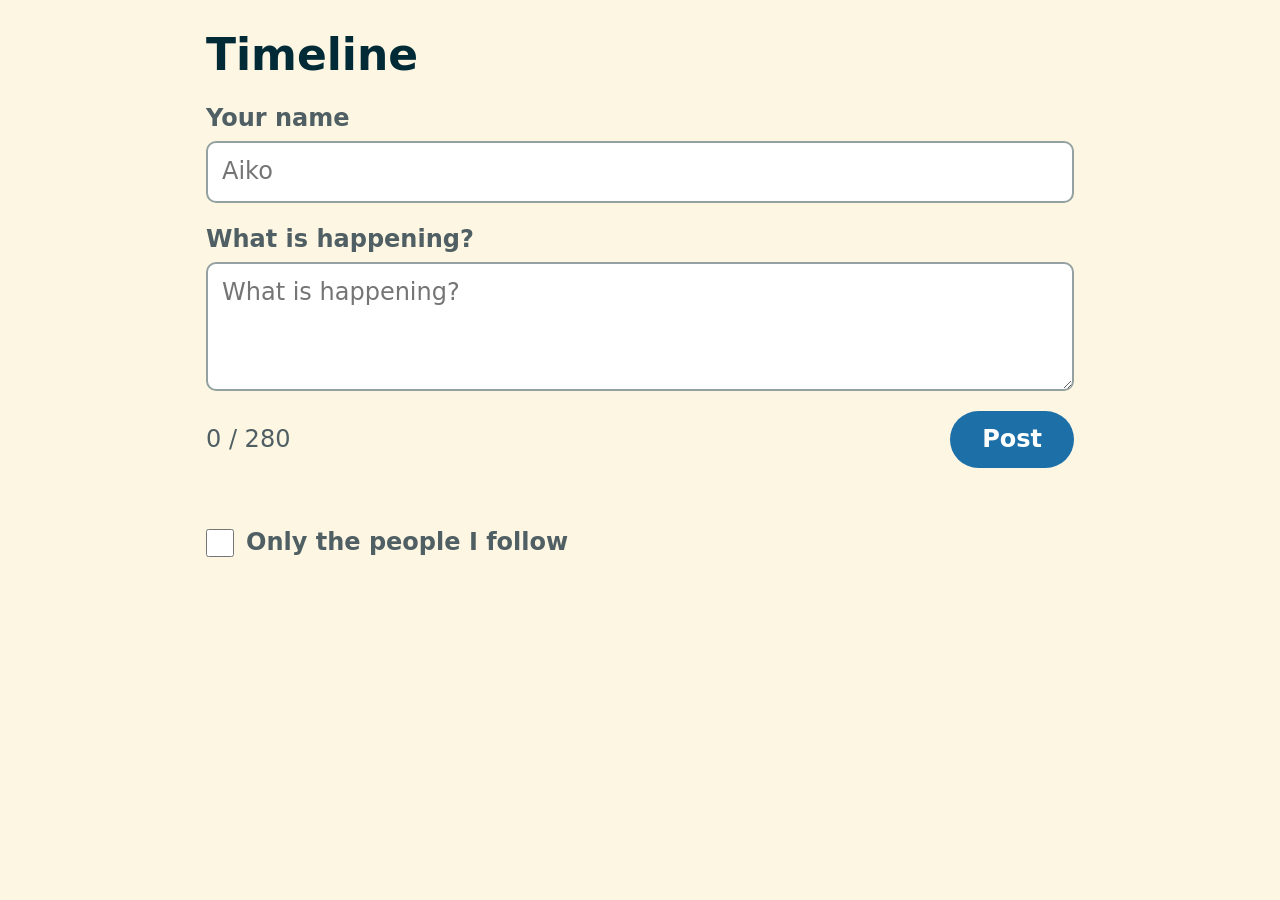
<file: page-only/index.html>
<!DOCTYPE html>
<html lang="en">
<head>
  <meta charset="utf-8">
  <meta name="viewport" content="width=device-width, initial-scale=1">
  <title>Timeline</title>
  <link rel="stylesheet" href="style.css">
</head>
<body>
  <main>
    <h1>Timeline</h1>

    <div class="name-row">
      <label for="author">Your name</label>
      <input id="author" type="text" autocomplete="off" placeholder="Aiko">
    </div>

    <form id="post-form">
      <label for="text">What is happening?</label>
      <textarea id="text" rows="3" placeholder="What is happening?"></textarea>
      <div class="post-row">
        <span id="count" class="count">0 / 280</span>
        <button type="submit">Post</button>
      </div>
    </form>

    <p id="status" class="status" role="status"></p>

    <!-- The switch between everyone's posts and the conversations of the people I follow.
         모두의 글과 내가 팔로우하는 사람들의 대화 사이를 오가는 스위치. -->
    <label class="switch">
      <input id="following-only" type="checkbox">
      Only the people I follow
    </label>

    <ol id="timeline" class="timeline" aria-label="Posts, newest first, each with its replies"></ol>

    <!-- The reply form. There is one, and it waits here, hidden.
         A Reply button moves it under its post and shows it.
         답글 폼. 하나뿐이고, 여기서 숨은 채 기다립니다.
         Reply 버튼이 이것을 그 글 아래로 옮겨서 보여 줍니다. -->
    <form id="reply-form" class="reply-form" hidden>
      <label for="reply-author">Your name</label>
      <input id="reply-author" type="text" autocomplete="off" placeholder="Aiko">
      <label id="reply-label" for="reply-text">Your reply</label>
      <textarea id="reply-text" rows="2" placeholder="Write a reply"></textarea>
      <div class="post-row">
        <span id="reply-count" class="count">0 / 280</span>
        <span class="reply-buttons">
          <button id="reply-cancel" class="small-button" type="button">Cancel</button>
          <button type="submit">Send</button>
        </span>
      </div>
      <p id="reply-status" class="status" role="status"></p>
    </form>
  </main>

  <script src="app.js"></script>
</body>
</html>
</file>
<file: page-only/style.css>
/* Timeline: how the page looks.
   This file is the same in page-only/ and with-backend/, so both versions look the same.
   The type is large because the page is read from the back of a room.
   Timeline: 화면의 모양. 이 파일은 page-only/와 with-backend/에서 똑같아서, 두 버전이 같은 모양입니다.
   글자가 큰 이유는 강의실 뒤에서도 읽을 수 있게 하기 위해서입니다. */

/* The colours, in one place. Dark is the default.
   색을 한곳에 모아 둡니다. 기본은 어두운 모드입니다. */
:root {
  --background: #002b36;
  --card: #073642;
  --text: #eee8d5;
  --quiet: #a7b5b5;
  --author: #e6b422;
  --button: #1d6fa8;
  --button-text: #ffffff;
  --warning: #ff8a7a;
  --border: #586e75;
}

/* The same colours for a computer set to light mode.
   밝은 모드로 설정된 컴퓨터를 위한 같은 색들. */
@media (prefers-color-scheme: light) {
  :root {
    --background: #fdf6e3;
    --card: #ffffff;
    --text: #002b36;
    --quiet: #4f5f63;
    --author: #7a5a00;
    --button: #1d6fa8;
    --button-text: #ffffff;
    --warning: #b3261e;
    --border: #93a1a1;
  }
}

* {
  box-sizing: border-box;
}

body {
  margin: 0;
  background: var(--background);
  color: var(--text);
  font-family: system-ui, -apple-system, "Segoe UI", sans-serif;
  font-size: 24px;
  line-height: 1.4;
}

main {
  max-width: 900px;
  margin: 0 auto;
  padding: 24px 16px;
}

h1 {
  margin: 0 0 16px;
  font-size: 44px;
}

label {
  display: block;
  margin-bottom: 6px;
  color: var(--quiet);
  font-weight: 600;
}

input,
textarea {
  width: 100%;
  padding: 12px 14px;
  border: 2px solid var(--border);
  border-radius: 10px;
  background: var(--card);
  color: var(--text);
  font: inherit;
}

textarea {
  resize: vertical;
}

input:focus,
textarea:focus,
button:focus {
  outline: 3px solid var(--author);
  outline-offset: 2px;
}

.name-row {
  margin-bottom: 20px;
}

.post-row {
  display: flex;
  align-items: center;
  justify-content: space-between;
  margin-top: 10px;
}

.count {
  color: var(--quiet);
}

.count.too-long {
  color: var(--warning);
  font-weight: 700;
}

button {
  padding: 12px 32px;
  border: none;
  border-radius: 999px;
  background: var(--button);
  color: var(--button-text);
  font: inherit;
  font-weight: 700;
  cursor: pointer;
}

.status {
  min-height: 1.4em;
  margin: 12px 0;
  color: var(--warning);
  font-weight: 700;
}

.timeline {
  margin: 0;
  padding: 0;
  list-style: none;
}

.post {
  margin-bottom: 12px;
  padding: 14px 18px;
  border: 2px solid var(--border);
  border-radius: 12px;
  background: var(--card);
}

.post-author {
  color: var(--author);
  font-weight: 700;
}

.post-time {
  margin-left: 12px;
  color: var(--quiet);
}

.post-text {
  margin: 6px 0 0;
  white-space: pre-wrap;
  overflow-wrap: anywhere;
}

/* The small buttons: Reply under each post, and Cancel in the reply form.
   작은 버튼들: 글마다 있는 Reply, 답글 폼의 Cancel. */
.small-button {
  padding: 4px 16px;
  border: 2px solid var(--border);
  background: transparent;
  color: var(--quiet);
  font-size: 18px;
}

/* The row under a post: Like, how many like it, Reply, and a note when a like is refused.
   글 아래의 한 줄: Like, 좋아요 수, Reply, 그리고 좋아요가 거절됐을 때의 설명. */
.post-actions {
  display: flex;
  flex-wrap: wrap;
  align-items: center;
  gap: 8px 12px;
  margin-top: 8px;
}

.like-count {
  color: var(--quiet);
  font-size: 20px;
}

.post-note {
  color: var(--warning);
  font-weight: 700;
  font-size: 18px;
}

/* The Follow button, next to the name of the person who wrote the post.
   글쓴이 이름 옆의 Follow 버튼. */
.follow-button {
  margin-left: 12px;
  padding: 2px 12px;
  font-size: 16px;
}

/* A button that says "Following" cannot be pressed again.
   "Following"이라고 쓰인 버튼은 다시 누를 수 없습니다. */
.small-button:disabled {
  opacity: 0.6;
  cursor: default;
}

/* The switch above the timeline: everyone, or only the people I follow.
   타임라인 위의 스위치: 모두, 또는 내가 팔로우하는 사람만. */
.switch {
  display: flex;
  align-items: center;
  gap: 12px;
  margin: 0 0 12px;
  color: var(--quiet);
  font-weight: 600;
}

.switch input {
  width: 28px;
  height: 28px;
  margin: 0;
  padding: 0;
}

/* While the reply form is open under a post, its Reply button is filled in.
   글 아래에 답글 폼이 열려 있는 동안, 그 글의 Reply 버튼은 색이 채워집니다. */
.small-button[aria-expanded="true"] {
  background: var(--border);
  color: var(--background);
}

/* The reply form opens under a post when its Reply button is pressed.
   답글 폼은 Reply 버튼을 누르면 그 글 아래에 열립니다. */
.reply-form {
  margin-top: 12px;
}

/* The name box in the reply form: a little space before "Your reply".
   답글 폼의 이름 칸: "Your reply" 앞에 약간의 간격. */
.reply-form input {
  margin-bottom: 12px;
}

.reply-buttons {
  display: flex;
  gap: 10px;
}

.reply-buttons button {
  padding: 6px 22px;
  border: 2px solid var(--button);
  font-size: 18px;
}

.reply-buttons .small-button {
  border-color: var(--border);
}

/* No empty space under the reply form while there is nothing to say.
   보여 줄 문제가 없을 때는 답글 폼 아래에 빈 공간을 두지 않습니다. */
.reply-form .status {
  min-height: 0;
  margin: 8px 0 0;
}

/* The replies to a post sit under it. A reply to a reply sits one step further in,
   and that is the deepest: a reply to a reply has no Reply button.
   글의 답글들은 그 아래에 놓입니다. 답글의 답글은 한 단계 더 안쪽에 놓이고,
   그것이 가장 깊은 단계입니다: 답글의 답글에는 Reply 버튼이 없습니다. */
.replies {
  margin: 0;
  padding: 0;
  list-style: none;
}

.replies .post {
  margin: 12px 0 0 6px;
  padding: 2px 0 2px 16px;
  border: none;
  border-left: 4px solid var(--border);
  border-radius: 0;
  background: none;
}
</file>
